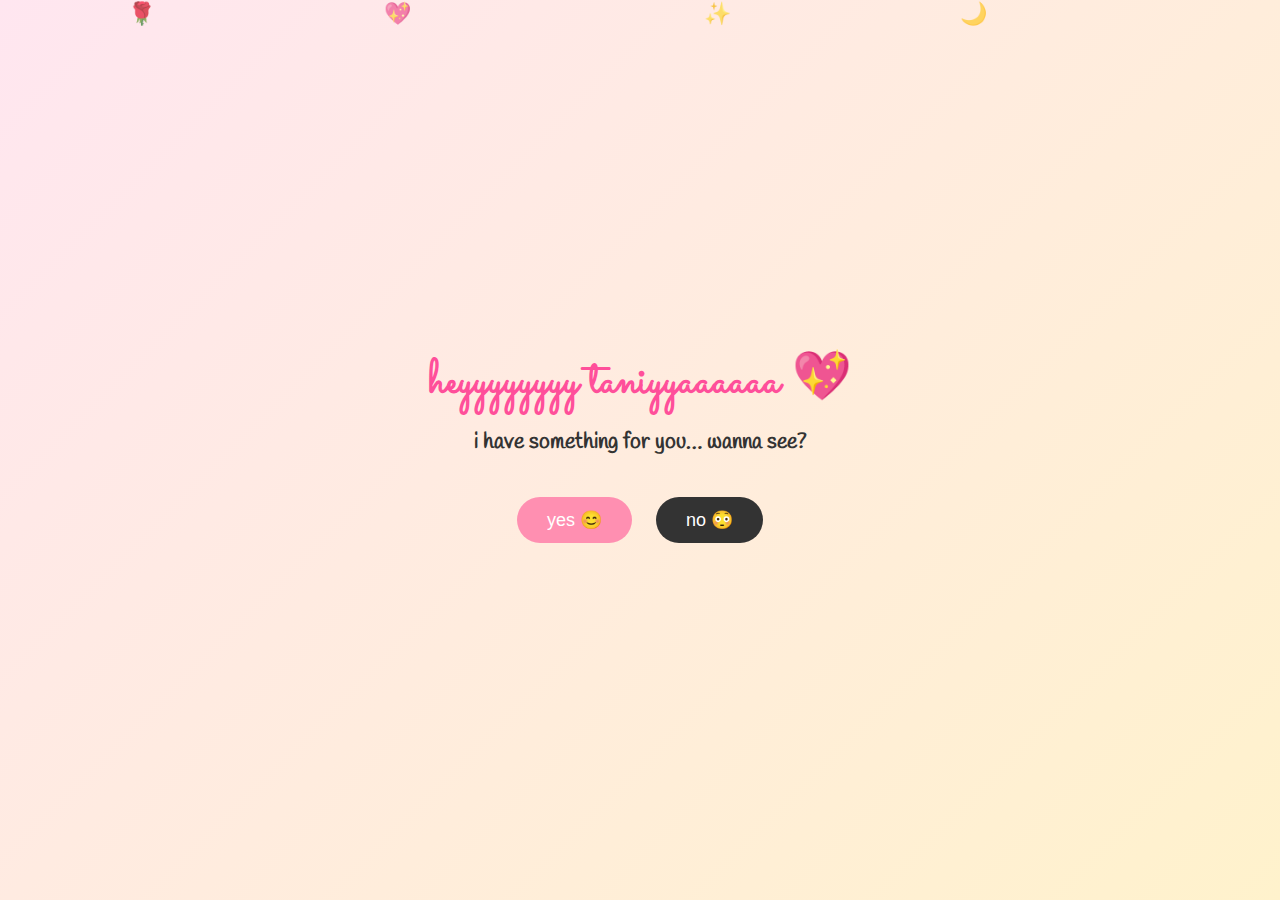
<file: index.html>
<!DOCTYPE html>
<html lang="en">
<head>
  <meta charset="UTF-8">
  <meta name="viewport" content="width=device-width, initial-scale=1.0, user-scalable=no">
  <title>for taniya ✨</title>
  <!-- Open Graph / Instagram Preview -->
<meta property="og:title" content="for taniya ✨" />
<meta property="og:description" content="a small new year surprise made with love 💖" />
<meta property="og:image" content="https://7ratyxsh.github.io/taniya-new-year/preview.png" />
<meta property="og:url" content="https://7ratyxsh.github.io/taniya-new-year/" />
<meta property="og:type" content="website" />

  <!-- fonts -->
  <link href="https://fonts.googleapis.com/css2?family=Sacramento&family=Handlee&display=swap" rel="stylesheet">

  <!-- css -->
  <link rel="stylesheet" href="style.css">
</head>

<body>

  <!-- floating background -->
  <div class="float" style="left:10%; animation-delay:0s;">🌹</div>
  <div class="float" style="left:30%; animation-delay:3s;">💖</div>
  <div class="float" style="left:55%; animation-delay:1s;">✨</div>
  <div class="float" style="left:75%; animation-delay:4s;">🌙</div>

  <!-- MAIN SCREEN -->
  <div class="content" id="screen">
    <h1>heyyyyyyyy taniyyaaaaaa 💖</h1>
    <h2>i have something for you… wanna see?</h2>

    <div class="buttons">
      <button class="yes" onclick="showGift()">yes 😊</button>
      <button class="no" onclick="goNo()">no 😳</button>
    </div>
  </div>

  <!-- GIFT OVERLAY -->
  <div id="giftOverlay">

    <div class="dim"></div>

    <!-- CENTER VIDEO -->
    <video
      id="giftVideo"
      src="gift.mp4"
      playsinline
    ></video>

    <!-- BOUQUET + TEXT -->
    <div class="overlay-content">

      <img
        id="bouquet"
        src="bouquet.png"
        alt="cat holding bouquet"
      >

      <div id="giftText">
        <p class="line black">i don’t know what your favourite flowers are</p>
        <p class="line pink">so i got you these 🌸</p>
        <p class="line black">hope you like it</p>

        <button id="continueBtn">continue</button>
      </div>

    </div>
  </div>

  <!-- JS -->
  <script src="script.js"></script>

</body>
</html>
</file>
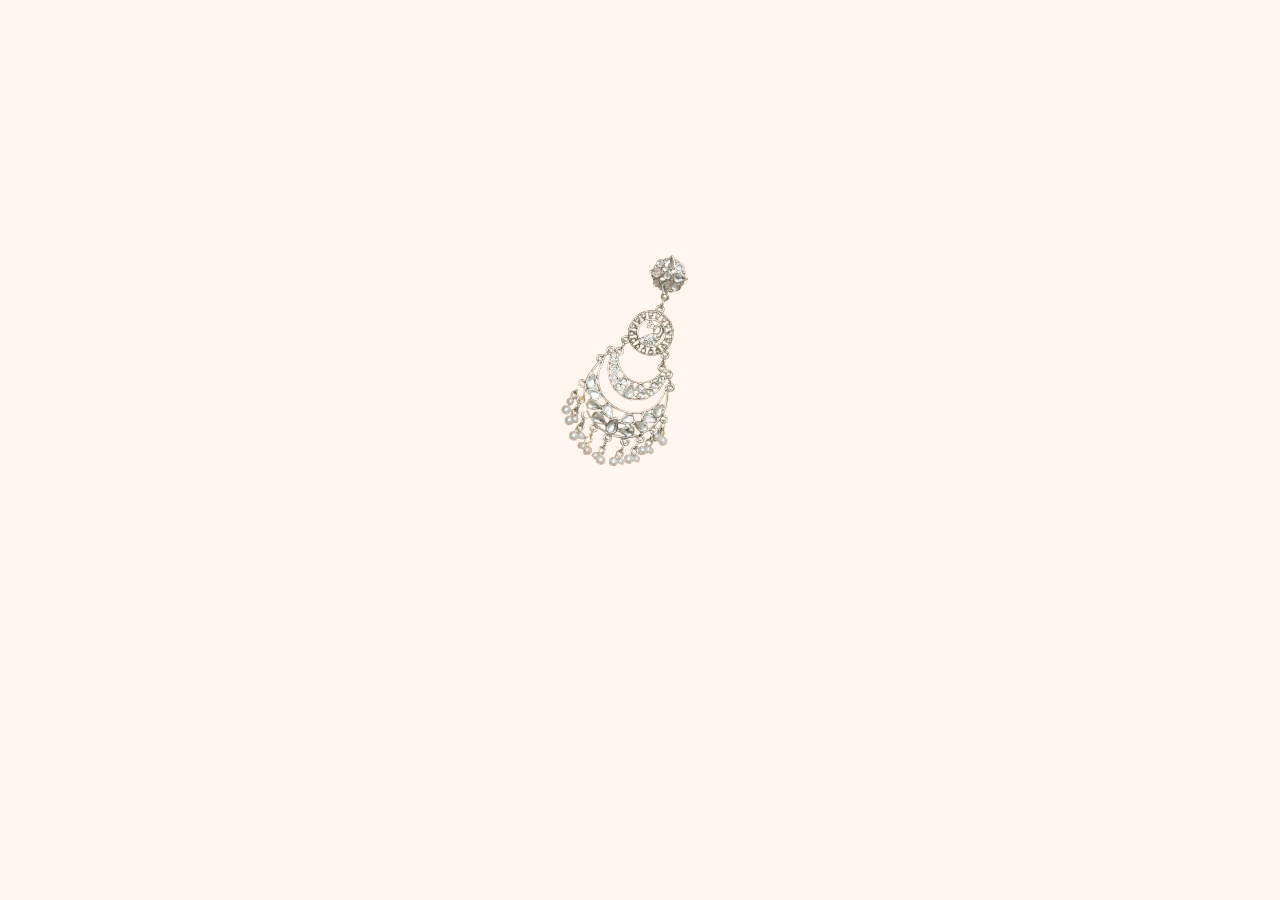
<file: jhumka.html>
<!DOCTYPE html>
<html lang="en">
<head>
  <meta charset="UTF-8">
  <meta name="viewport" content="width=device-width, initial-scale=1.0, user-scalable=no">
  <title>for taniya ✨</title>

  <!-- fonts -->
  <link href="https://fonts.googleapis.com/css2?family=Sacramento&family=Handlee&display=swap" rel="stylesheet">

  <!-- css -->
  <link rel="stylesheet" href="jhumka.css">

  <!-- optional preload -->
  <link rel="preload" as="image" href="jhumka.png">
</head>

<body>

  <div class="container">
    <img src="jhumka.png" id="jhumka" alt="jhumka">

    <div class="text">
      <p id="line1">jhumka always reminds me of you hehe</p>
      <p id="line2">i think it was maybe the jhumka i fell more for 🤭</p>
    </div>

    <button id="smileBtn">smile and tap</button>
  </div>

  <script src="jhumka.js"></script>
</body>
</html>
</file>
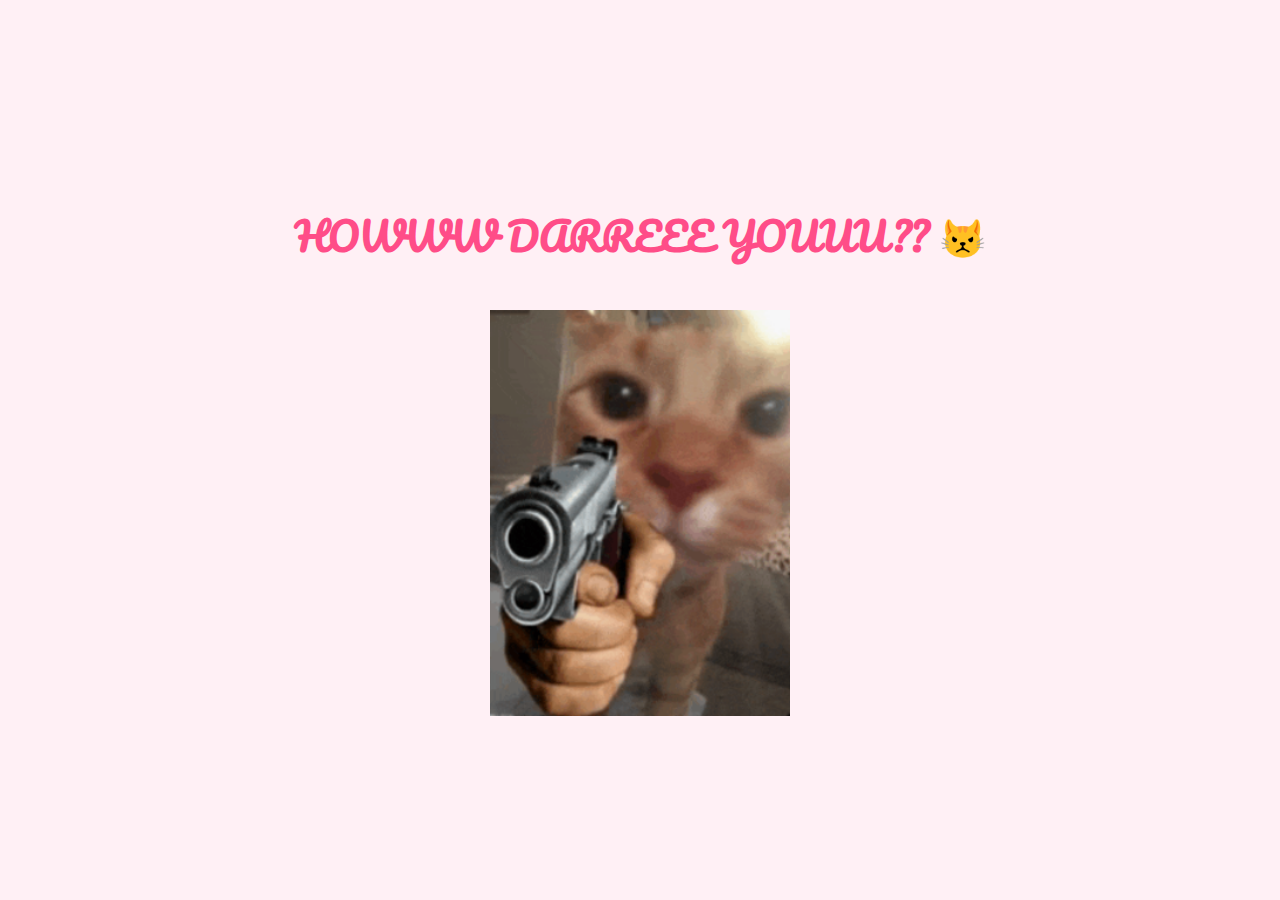
<file: no.html>
<!DOCTYPE html>
<html lang="en">
<head>
  <meta charset="UTF-8">
  <title>how dare you 😾</title>

  <link href="https://fonts.googleapis.com/css2?family=Pacifico&display=swap" rel="stylesheet">

  <style>
    body {
      margin: 0;
      height: 100vh;
      background: #fff0f5;
      display: flex;
      align-items: center;
      justify-content: center;
      font-family: 'Pacifico', cursive;
      text-align: center;
    }

    .box {
      padding: 30px;
    }

    .box img {
      width: 300px;
      margin-top: 15px;
    }

    .box h1 {
      color: #ff4d88;
      font-size: 38px;
    }
  </style>
</head>

<body>
  <div class="box">
    <h1>HOWWW DARREEE YOUUU?? 😾</h1>
    <img src="cat.png" alt="angry cute cat">
  </div>
</body>
</html>
</file>
<file: style.css>
* {
  margin: 0;
  padding: 0;
  box-sizing: border-box;
}

/* ---------- BASE ---------- */

html, body {
  width: 100%;
  height: 100%;
  overflow: hidden;
  font-family: 'Handlee', cursive;
  background: linear-gradient(135deg, #ffe6f0, #fff2cc);
}

/* ---------- FLOATING BACKGROUND ---------- */

.float {
  position: absolute;
  font-size: 22px;
  animation: floatUp 9s linear infinite;
  opacity: 0.7;
  z-index: 1;
  pointer-events: none;
}

@keyframes floatUp {
  from { transform: translateY(100vh); }
  to   { transform: translateY(-10vh); }
}

/* ---------- MAIN SCREEN ---------- */

.content {
  position: relative;
  z-index: 2;
  height: 100vh;
  width: 100%;
  display: flex;
  flex-direction: column;
  justify-content: center;
  align-items: center;
  text-align: center;
  padding: 20px;
}

h1 {
  font-family: 'Sacramento', cursive;
  font-size: clamp(38px, 9vw, 48px);
  color: #ff4f9a;
}

h2 {
  font-size: clamp(18px, 4.5vw, 22px);
  color: #333;
  margin-top: 10px;
}

/* ---------- BUTTONS ---------- */

.buttons {
  margin-top: 30px;
}

.yes, .no {
  padding: 12px 30px;
  font-size: 18px;
  border-radius: 25px;
  border: none;
  cursor: pointer;
  margin: 10px;
}

.yes { background: #ff8fb1; color: white; }
.no  { background: #333; color: white; }

/* ---------- GIFT OVERLAY ---------- */

#giftOverlay {
  position: fixed;
  inset: 0;
  display: none;
  z-index: 999;
  justify-content: center;
  align-items: center;
}

/* dim background */
#giftOverlay .dim {
  position: absolute;
  inset: 0;
  background: rgba(0,0,0,0.55);
  z-index: 1;
}

/* video */
#giftVideo {
  width: 85vw;
  max-width: 360px;
  border-radius: 14px;
  z-index: 2;
  opacity: 0;
  transition: opacity 0.5s ease;
}

/* content after video */
.overlay-content {
  position: absolute;
  bottom: 8%;
  width: 100%;
  z-index: 3;

  display: flex;
  flex-direction: column;
  align-items: center;
}

/* bouquet image */
#bouquet {
  width: 220px;
  max-width: 70vw;
  margin-bottom: 16px;
  opacity: 0;
  transition: opacity 0.6s ease;
}

/* text */
#giftText {
  opacity: 0;
  text-align: center;
}

#giftText .line {
  margin-top: 8px;
  opacity: 0;
  transition: opacity 0.5s ease;
}

.black { color: #222; }
.pink  { color: #ff5c9d; }

/* continue button */
#continueBtn {
  margin-top: 18px;
  padding: 10px 26px;
  border-radius: 22px;
  border: none;
  font-size: 18px;
  background: #ff8fb1;
  color: white;
  cursor: pointer;
  opacity: 0;
  transition: opacity 0.5s ease;
}
</file>
<file: jhumka.css>
/* ===============================
   RESET & BASE
   =============================== */

* {
  margin: 0;
  padding: 0;
  box-sizing: border-box;
}

html, body {
  width: 100%;
  height: 100%;
  overflow: hidden;
  touch-action: manipulation;
}

body {
  background: #fff7ef;
  font-family: 'Handlee', cursive;

  display: flex;
  justify-content: center;
  align-items: center;
}

/* ===============================
   MAIN CONTAINER (JHUMKA SCENE)
   =============================== */

.container {
  width: 100%;
  height: 100vh;
  padding: 20px;

  display: flex;
  flex-direction: column;
  justify-content: center;
  align-items: center;
  text-align: center;

  z-index: 5;
  transition: opacity 1.5s ease;
}

/* ===============================
   JHUMKA IMAGE
   =============================== */

#jhumka {
  width: 132px;
  max-width: 70vw;
  height: auto;

  transform: rotate(20deg);
  animation: sway 3s ease-in-out infinite;

  margin-bottom: 28px;
}

@keyframes sway {
  0%   { transform: rotate(18deg); }
  50%  { transform: rotate(24deg); }
  100% { transform: rotate(18deg); }
}

/* ===============================
   TEXT
   =============================== */

.text p {
  font-size: 18px;
  margin: 12px 0;
  opacity: 0;
  transition: opacity 1s ease;
  color: #333;
}

/* ===============================
   BUTTON
   =============================== */

#smileBtn {
  margin-top: 26px;
  padding: 12px 24px;

  font-size: 16px;
  border-radius: 30px;
  border: none;

  background: #ff8fb1;
  color: white;
  cursor: pointer;

  opacity: 0;
  transition: opacity 1s ease;
}

/* ===============================
   CONFETTI
   =============================== */

.confetti {
  position: fixed;
  top: -20px;

  width: 6px;
  height: 22px;
  border-radius: 2px;

  opacity: 0.95;
  animation: fall linear infinite;

  z-index: 8;
  pointer-events: none;
}

@keyframes fall {
  to {
    transform: translateY(110vh) rotate(360deg);
  }
}

/* ===============================
   FIREWORKS CANVAS
   =============================== */

#fireworks {
  position: fixed;
  inset: 0;

  width: 100vw;
  height: 100vh;

  pointer-events: none;
  z-index: 6;
}

/* ===============================
   FINAL NEW YEAR TEXT
   =============================== */

#newYearText {
  position: fixed;
  top: 35%;
  width: 100%;

  text-align: center;
  padding: 0 16px;

  font-family: 'Sacramento', cursive;
  font-size: clamp(42px, 10vw, 56px);
  color: #ff3d81;

  opacity: 0;
  z-index: 9;
  transition: opacity 1s ease;
}

#cuteText {
  display: block;
  margin-top: 18px;

  font-size: clamp(26px, 7vw, 36px);
  color: #ff6fae;

  opacity: 0;
  transition: opacity 1s ease;
}

/* ===============================
   FLOATING HEARTS
   =============================== */

.heart {
  position: fixed;
  bottom: -20px;

  font-size: 22px;
  opacity: 0.8;

  animation: floatUp 8s linear infinite;

  z-index: 7;
  pointer-events: none;
}

@keyframes floatUp {
  to {
    transform: translateY(-120vh);
    opacity: 0;
  }
}
</file>
